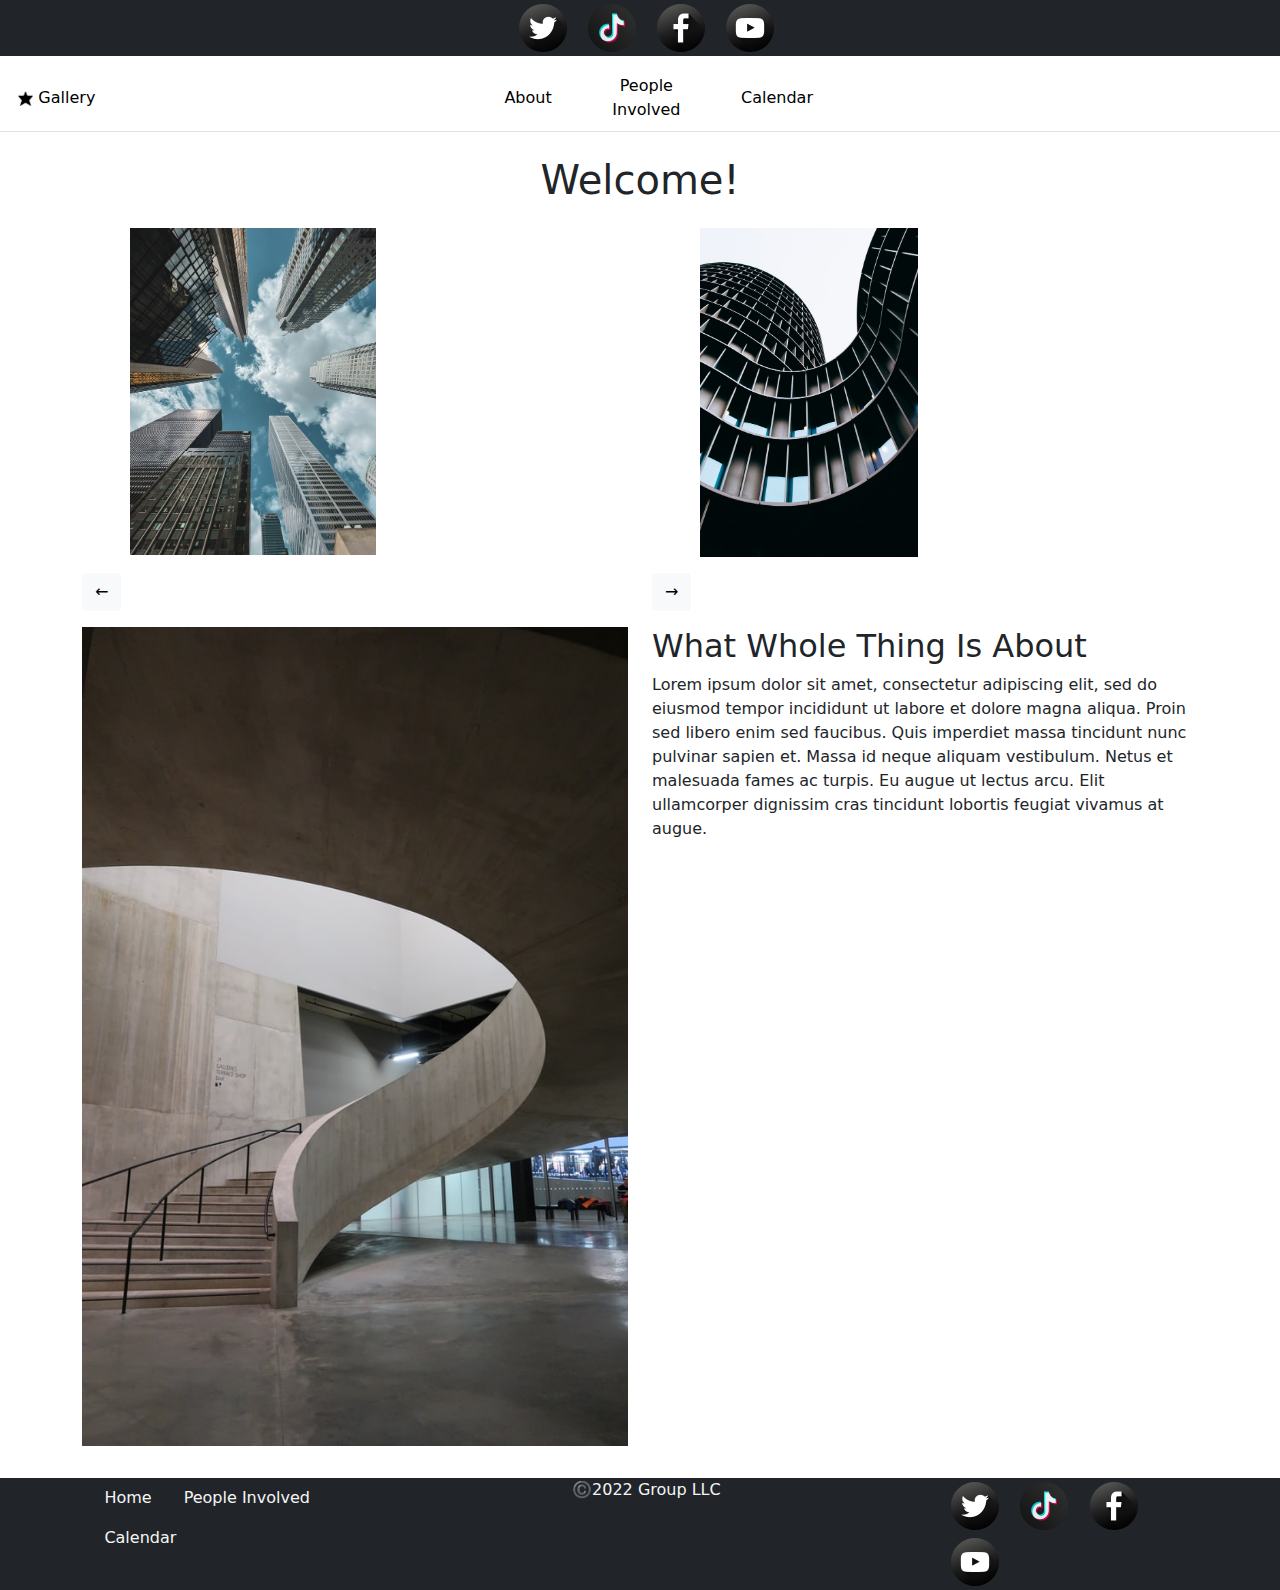
<file: index.html>
<!DOCTYPE html>
<html lang="en">
    <head>
        <title>9/11 Gallery</title>
        <meta charset="utf-8" name="viewport" content="width=device-width, initial-scale=1.0">
        <link rel="stylesheet" href="styles.css">
        <link rel="stylesheet" href="slideshow.css">
        <!--Bootstrap CSS Files-->
        <link rel="stylesheet" href="bootstrap-5.0.2-dist\css\bootstrap.css">
        <link rel="stylesheet" href="bootstrap-5.0.2-dist\css\bootstrap-grid.css">
        <link rel="stylesheet" href="bootstrap-5.0.2-dist\css\bootstrap-grid.css.map">
        <link rel="stylesheet" href="bootstrap-5.0.2-dist\css\bootstrap-grid.min.css">
        <link rel="stylesheet" href="bootstrap-5.0.2-dist\css\bootstrap-grid.min.css.map">
        <link rel="stylesheet" href="bootstrap-5.0.2-dist\css\bootstrap-grid.rtl.css">
        <link rel="stylesheet" href="bootstrap-5.0.2-dist\css\bootstrap-grid.rtl.css.map">
        <link rel="stylesheet" href="bootstrap-5.0.2-dist\css\bootstrap-grid.rtl.min.css">
        <link rel="stylesheet" href="bootstrap-5.0.2-dist\css\bootstrap-grid.rtl.min.css.map">
        <link rel="stylesheet" href="bootstrap-5.0.2-dist\css\bootstrap-reboot.css">
        <link rel="stylesheet" href="bootstrap-5.0.2-dist\css\bootstrap-reboot.css.map">
        <link rel="stylesheet" href="bootstrap-5.0.2-dist\css\bootstrap-reboot.min.css">
        <link rel="stylesheet" href="bootstrap-5.0.2-dist\css\bootstrap-reboot.min.css.map">
        <link rel="stylesheet" href="bootstrap-5.0.2-dist\css\bootstrap-reboot.rtl.css">
        <link rel="stylesheet" href="bootstrap-5.0.2-dist\css\bootstrap-reboot.rtl.css.map">
        <link rel="stylesheet" href="bootstrap-5.0.2-dist\css\bootstrap-reboot.rtl.min.css">
        <link rel="stylesheet" href="bootstrap-5.0.2-dist\css\bootstrap-reboot.rtl.min.css.map">
        <link rel="stylesheet" href="bootstrap-5.0.2-dist\css\bootstrap-utilities.css">
        <link rel="stylesheet" href="bootstrap-5.0.2-dist\css\bootstrap-utilities.css.map">
        <link rel="stylesheet" href="bootstrap-5.0.2-dist\css\bootstrap-utilities.min.css">
        <link rel="stylesheet" href="bootstrap-5.0.2-dist\css\bootstrap-utilities.min.css.map">
        <link rel="stylesheet" href="bootstrap-5.0.2-dist\css\bootstrap-utilities.rtl.css">
        <link rel="stylesheet" href="bootstrap-5.0.2-dist\css\bootstrap-utilities.rtl.css.map">
        <link rel="stylesheet" href="bootstrap-5.0.2-dist\css\bootstrap-utilities.rtl.min.css">
        <link rel="stylesheet" href="bootstrap-5.0.2-dist\css\bootstrap-utilities.rtl.min.css.map">
        <link rel="stylesheet" href="bootstrap-5.0.2-dist\css\bootstrap.css.map">
        <link rel="stylesheet" href="bootstrap-5.0.2-dist\css\bootstrap.min.css">
        <link rel="stylesheet" href="bootstrap-5.0.2-dist\css\bootstrap.min.css.map">
        <link rel="stylesheet" href="bootstrap-5.0.2-dist\css\bootstrap.rtl.css">
        <link rel="stylesheet" href="bootstrap-5.0.2-dist\css\bootstrap.rtl.css.map">
        <link rel="stylesheet" href="bootstrap-5.0.2-dist\css\bootstrap.rtl.min.css">
        <link rel="stylesheet" href="bootstrap-5.0.2-dist\css\bootstrap.rtl.min.css.map">
    </head>
    <body>
        <header style="background-color: var(--bs-dark); text-align: center;">
            <img class="logo" src="images/icons/twitterIconUpdated.png" alt="Twitter Logo">
            <img class="logo" src="images/icons/tiktokIconUpdated.png" alt="TikTok Logo">
            <img class="logo" src="images/icons/facebookIconUpdated.png" alt="Facebook Logo">
            <img class="logo" src="images/icons/youtubeIconUpdated.png" alt="Youtube Logo">
        </header>
        <header>
            <nav class="navbar">
                <table class="nav">
                    <tr class="nav-tabs">
                        <td class="nav-item" style="width: 15%;">
                            <a class="nav-link" href="index.html">
                                <img id="star" src="images/icons/star.png" alt="Star">
                                Gallery
                            </a>
                        </td>
                        <td class="nav-item" align="right" style="width: 10%;"><a href="#about" class="nav-link">About</a></li>
                        <td class="nav-item" align="center" style="width: 5%;"><a href="team.html" class="nav-link">People Involved</a></li>
                        <td class="nav-item" style="width: 25%;"><a href="calendar.html" class="nav-link">Calendar</a></li>
                    </tr>
                </table>
            </nav>
        </header>
        <section>
            <h1 align="center">Welcome!</h1>
            <div class="container">
                <div class="row">
                    <div class="col">
                        <img id="offset" class="welcome" src="images/stock2.jpg" alt="stock photo 2">
                    </div> <!--End of Column 1-->
                    <div class="col">
                        <img id="main" class="welcome" src="images/stock1.jpg" alt="stock photo 1">
                    </div> <!--End of Column 2-->
                </div> <!--End of Row 1-->
                <div class="row">
                    <div class="col">
                        <button id="leftArrow" class="btn btn-light arrows">&larr;</button>
                    </div> <!--End of Column 1-->
                    <div class="col">
                        <button id="rightArrow" class="btn btn-light arrows">&rarr;</button>
                    </div> <!--End of Column 2-->
                </div> <!--End of Row 2-->
            </div> <!--End of Slideshow Container-->
            <div class="container" id="about">
                <div class="row">
                    <div class="col-6">
                        <img id="content" class="mx-auto d-block" src="images/stock3.jpg" alt="stock photo 3">
                    </div> <!--End of Column 1-->
                    <div class="col-6" style="margin-top: 1em;">
                        <h2>What Whole Thing Is About</h2>
                        <p>
                            Lorem ipsum dolor sit amet, consectetur adipiscing elit, 
                            sed do eiusmod tempor incididunt ut labore et dolore magna 
                            aliqua. Proin sed libero enim sed faucibus. Quis imperdiet 
                            massa tincidunt nunc pulvinar sapien et. Massa id neque 
                            aliquam vestibulum. Netus et malesuada fames ac turpis. Eu 
                            augue ut lectus arcu. Elit ullamcorper dignissim cras 
                            tincidunt lobortis feugiat vivamus at augue. 
                        </p>
                    </div>  <!--End of Column 2-->   
                </div>  <!--End of Row-->
            </div>  <!--End of Container-->
        </section>
        <footer style="background-color: var(--bs-dark);">
            <div class="container">
                <div class="row">
                    <div class="col">
                        <ul class="nav">
                            <li class="nav-item"><a class="nav-link" href="index.html">Home</a></li>
                            <li class="nav-item"><a class="nav-link" href="team.html">People Involved</a></li>
                            <li class="nav-item"><a class="nav-link" href="calendar.html">Calendar</a></li>
                        </ul>
                    </div> <!--End of Column 1-->
                    <div class="col-6">
                        <p align="center">©️2022 Group LLC</p>
                    </div> <!--End of Column 2-->
                    <div class="col">
                        <img class="logo" src="images/icons/twitterIconUpdated.png" alt="Twitter Logo">
                        <img class="logo" src="images/icons/tiktokIconUpdated.png" alt="TikTok Logo">
                        <img class="logo" src="images/icons/facebookIconUpdated.png" alt="Facebook Logo">
                        <img class="logo" src="images/icons/youtubeIconUpdated.png" alt="Youtube Logo">            
                    </div> <!--End of Column 3-->
                </div> <!--End Row-->
            </div>
        </footer>
        <script src="https://code.jquery.com/jquery-3.6.0.js" integrity="sha256-H+K7U5CnXl1h5ywQfKtSj8PCmoN9aaq30gDh27Xc0jk=" crossorigin="anonymous"></script>
        <script src="slideshow.js"></script>
        <!--Bootstrap JS Files-->
        <script src="bootstrap-5.0.2-dist\js\bootstrap.js"></script>
        <script src="bootstrap-5.0.2-dist\js\bootstrap.bundle.js"></script>
        <script src="bootstrap-5.0.2-dist\js\bootstrap.bundle.js.map"></script>
        <script src="bootstrap-5.0.2-dist\js\bootstrap.bundle.min.js"></script>
        <script src="bootstrap-5.0.2-dist\js\bootstrap.bundle.min.js.map"></script>
        <script src="bootstrap-5.0.2-dist\js\bootstrap.esm.js"></script>
        <script src="bootstrap-5.0.2-dist\js\bootstrap.esm.js.map"></script>
        <script src="bootstrap-5.0.2-dist\js\bootstrap.esm.min.js"></script>
        <script src="bootstrap-5.0.2-dist\js\bootstrap.esm.min.js.map"></script>
        <script src="bootstrap-5.0.2-dist\js\bootstrap.js.map"></script>
        <script src="bootstrap-5.0.2-dist\js\bootstrap.min.js"></script>
        <script src="bootstrap-5.0.2-dist\js\bootstrap.min.js.map"></script>
    </body>
</html>
</file>
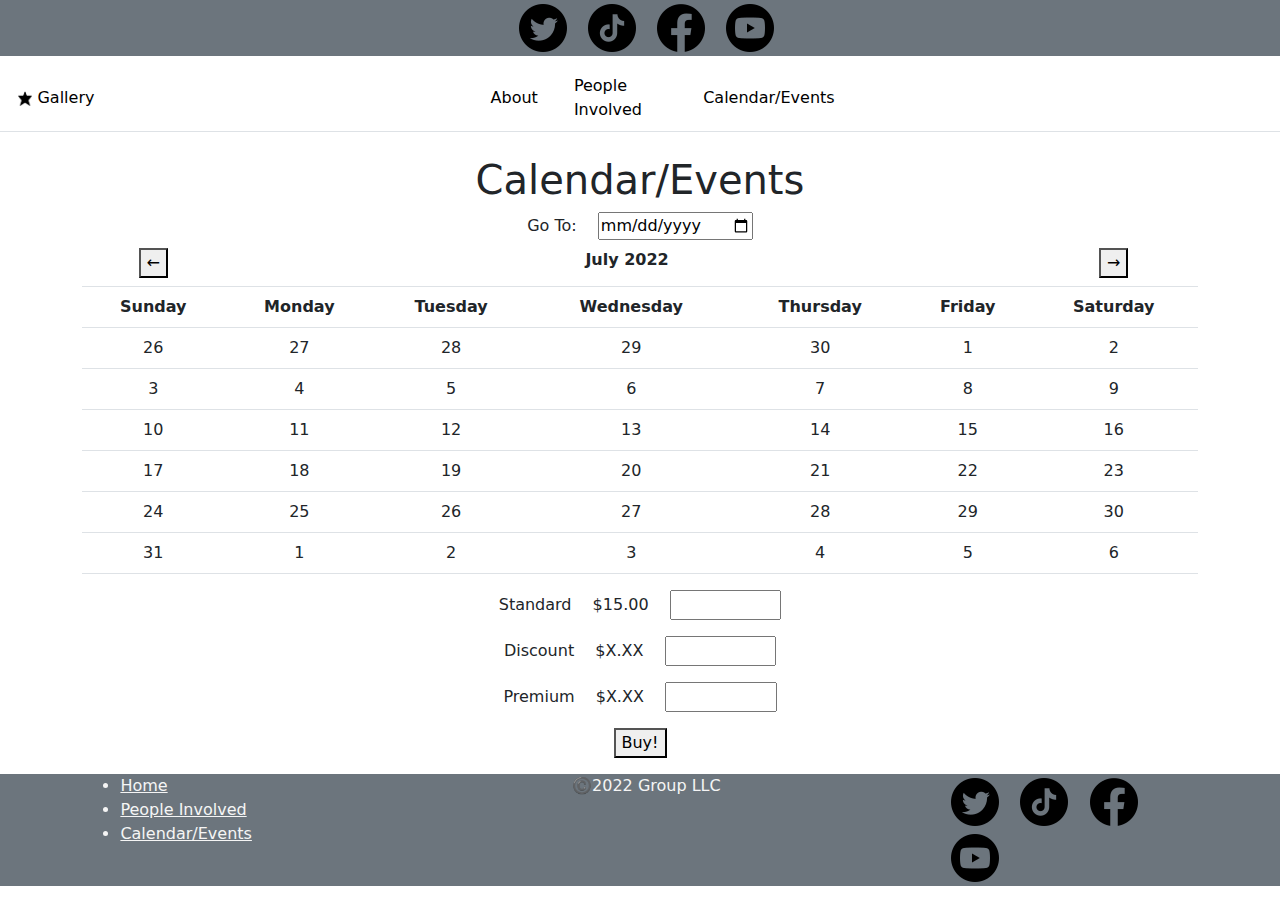
<file: calendar-events.html>
<!DOCTYPE html>
<html lang="en">
    <head>
        <title>9/11 Gallery</title>
        <meta charset="utf-8" name="viewport" content="width=device-width, initial-scale=1.0">
        <link rel="stylesheet" href="styles.css">
        <!--Bootstrap CSS Files-->
        <link rel="stylesheet" href="bootstrap-5.0.2-dist\css\bootstrap.css">
        <link rel="stylesheet" href="bootstrap-5.0.2-dist\css\bootstrap-grid.css">
        <link rel="stylesheet" href="bootstrap-5.0.2-dist\css\bootstrap-grid.css.map">
        <link rel="stylesheet" href="bootstrap-5.0.2-dist\css\bootstrap-grid.min.css">
        <link rel="stylesheet" href="bootstrap-5.0.2-dist\css\bootstrap-grid.min.css.map">
        <link rel="stylesheet" href="bootstrap-5.0.2-dist\css\bootstrap-grid.rtl.css">
        <link rel="stylesheet" href="bootstrap-5.0.2-dist\css\bootstrap-grid.rtl.css.map">
        <link rel="stylesheet" href="bootstrap-5.0.2-dist\css\bootstrap-grid.rtl.min.css">
        <link rel="stylesheet" href="bootstrap-5.0.2-dist\css\bootstrap-grid.rtl.min.css.map">
        <link rel="stylesheet" href="bootstrap-5.0.2-dist\css\bootstrap-reboot.css">
        <link rel="stylesheet" href="bootstrap-5.0.2-dist\css\bootstrap-reboot.css.map">
        <link rel="stylesheet" href="bootstrap-5.0.2-dist\css\bootstrap-reboot.min.css">
        <link rel="stylesheet" href="bootstrap-5.0.2-dist\css\bootstrap-reboot.min.css.map">
        <link rel="stylesheet" href="bootstrap-5.0.2-dist\css\bootstrap-reboot.rtl.css">
        <link rel="stylesheet" href="bootstrap-5.0.2-dist\css\bootstrap-reboot.rtl.css.map">
        <link rel="stylesheet" href="bootstrap-5.0.2-dist\css\bootstrap-reboot.rtl.min.css">
        <link rel="stylesheet" href="bootstrap-5.0.2-dist\css\bootstrap-reboot.rtl.min.css.map">
        <link rel="stylesheet" href="bootstrap-5.0.2-dist\css\bootstrap-utilities.css">
        <link rel="stylesheet" href="bootstrap-5.0.2-dist\css\bootstrap-utilities.css.map">
        <link rel="stylesheet" href="bootstrap-5.0.2-dist\css\bootstrap-utilities.min.css">
        <link rel="stylesheet" href="bootstrap-5.0.2-dist\css\bootstrap-utilities.min.css.map">
        <link rel="stylesheet" href="bootstrap-5.0.2-dist\css\bootstrap-utilities.rtl.css">
        <link rel="stylesheet" href="bootstrap-5.0.2-dist\css\bootstrap-utilities.rtl.css.map">
        <link rel="stylesheet" href="bootstrap-5.0.2-dist\css\bootstrap-utilities.rtl.min.css">
        <link rel="stylesheet" href="bootstrap-5.0.2-dist\css\bootstrap-utilities.rtl.min.css.map">
        <link rel="stylesheet" href="bootstrap-5.0.2-dist\css\bootstrap.css.map">
        <link rel="stylesheet" href="bootstrap-5.0.2-dist\css\bootstrap.min.css">
        <link rel="stylesheet" href="bootstrap-5.0.2-dist\css\bootstrap.min.css.map">
        <link rel="stylesheet" href="bootstrap-5.0.2-dist\css\bootstrap.rtl.css">
        <link rel="stylesheet" href="bootstrap-5.0.2-dist\css\bootstrap.rtl.css.map">
        <link rel="stylesheet" href="bootstrap-5.0.2-dist\css\bootstrap.rtl.min.css">
        <link rel="stylesheet" href="bootstrap-5.0.2-dist\css\bootstrap.rtl.min.css.map">
    </head>
    <body>
        <header style="background-color: var(--bs-gray); text-align: center;">
            <img class="logo" src="images/twitterIcon.png" alt="Twitter Logo">
            <img class="logo" src="images/tiktokIcon.png" alt="TikTok Logo">
            <img class="logo" src="images/facebookIcon.png" alt="Facebook Logo">
            <img class="logo" src="images/youtubeIcon.png" alt="Youtube Logo">
        </header>
        <header>
            <nav class="navbar">
                <table class="nav">
                    <tr class="nav-tabs">
                        <td class="nav-item" style="width: 25%;">
                            <a class="nav-link" href="index.html">
                                <img id="star" src="images/star.png" alt="Star">
                                Gallery
                            </a>
                        </td>
                        <td class="nav-item" align="right" style="width: 18%;"><a href="#about" class="nav-link">About</a></li>
                        <td class="nav-item" style="width: 10%;"><a href="team.html" class="nav-link">People Involved</a></li>
                        <td class="nav-item"><a href="calendar-events.html" class="nav-link">Calendar/Events</a></li>
                    </tr>
                </table>
            </nav>
        </header>
        <section>
            <h1 align="center">Calendar/Events</h1>
            <div class="container" style="text-align: center;">
                <div class="row">
                    <div class="col">
                        <label for="date">Go To:</label>
                        <input type="date" id="date">
                        <table class="table">
                            <tr class="align-content-center">
                                <th><button>&larr;</button></th>
                                <th colspan="5">July 2022</th>
                                <th><button>&rarr;</button></th>
                            </tr>
                            <tr>
                                <th>Sunday</th>
                                <th>Monday</th>
                                <th>Tuesday</th>
                                <th>Wednesday</th>
                                <th>Thursday</th>
                                <th>Friday</th>
                                <th>Saturday</th>
                            </tr>
                            <tr>
                                <td>26</td>
                                <td>27</td>
                                <td>28</td>
                                <td>29</td>
                                <td>30</td>
                                <td>1</td>
                                <td>2</td>
                            </tr>
                            <tr>
                                <td>3</td>
                                <td>4</td>
                                <td>5</td>
                                <td>6</td>
                                <td>7</td>
                                <td>8</td>
                                <td>9</td>
                            </tr>
                            <tr>
                                <td>10</td>
                                <td>11</td>
                                <td>12</td>
                                <td>13</td>
                                <td>14</td>
                                <td>15</td>
                                <td>16</td>
                            </tr>
                            <tr>
                                <td>17</td>
                                <td>18</td>
                                <td>19</td>
                                <td>20</td>
                                <td>21</td>
                                <td>22</td>
                                <td>23</td>
                            </tr>
                            <tr>
                                <td>24</td>
                                <td>25</td>
                                <td>26</td>
                                <td>27</td>
                                <td>28</td>
                                <td>29</td>
                                <td>30</td>
                            </tr>
                            <tr>
                                <td>31</td>
                                <td>1</td>
                                <td>2</td>
                                <td>3</td>
                                <td>4</td>
                                <td>5</td>
                                <td>6</td>
                            </tr>
                        </table>
                        <div  class="ticket" style="text-align: center;">
                            <label for="ticket">Standard</label>
                            <label for="ticket">$15.00</label>
                            <input type="number" id="ticket">
                        </div>
                        <div class="ticket" style="text-align: center;">
                            <label for="ticket2">Discount</label>
                            <label for="ticket2">$X.XX</label>
                            <input type="number" id="ticket2">
                        </div>
                        <div class="ticket" style="text-align: center;">
                            <label for="ticket3">Premium</label>
                            <label for="ticket3">$X.XX</label>
                            <input type="number" id="ticket3">
                        </div>
                        <button>Buy!</button>
                    </div> <!--End of Column 2-->
                </div> <!--End of Row-->
            </div> <!--End of Container-->
        </section>
        <footer style="background-color: var(--bs-gray);">
            <div class="container">
                <div class="row">
                    <div class="col">
                        <ul>
                            <li><a href="index.html">Home</a></li>
                            <li><a href="team.html">People Involved</a></li>
                            <li><a href="calendar-events.html">Calendar/Events</a></li>
                        </ul>
                    </div> <!--End of Column 1-->
                    <div class="col-6">
                        <p align="center">©️2022 Group LLC</p>
                    </div>  <!--End of Column 2-->
                    <div class="col">
                        <img class="logo" src="images/twitterIcon.png" alt="Twitter Logo">
                        <img class="logo" src="images/tiktokIcon.png" alt="TikTok Logo">
                        <img class="logo" src="images/facebookIcon.png" alt="Facebook Logo">
                        <img class="logo" src="images/youtubeIcon.png" alt="Youtube Logo">
                    </div>  <!--End of Column 3-->
                </div> <!--End of Row-->
            </div>  <!--End of Container-->
        </footer>
        <!--Bootstrap JS Files-->
        <script src="bootstrap-5.0.2-dist\js\bootstrap.js"></script>
        <script src="bootstrap-5.0.2-dist\js\bootstrap.bundle.js"></script>
        <script src="bootstrap-5.0.2-dist\js\bootstrap.bundle.js.map"></script>
        <script src="bootstrap-5.0.2-dist\js\bootstrap.bundle.min.js"></script>
        <script src="bootstrap-5.0.2-dist\js\bootstrap.bundle.min.js.map"></script>
        <script src="bootstrap-5.0.2-dist\js\bootstrap.esm.js"></script>
        <script src="bootstrap-5.0.2-dist\js\bootstrap.esm.js.map"></script>
        <script src="bootstrap-5.0.2-dist\js\bootstrap.esm.min.js"></script>
        <script src="bootstrap-5.0.2-dist\js\bootstrap.esm.min.js.map"></script>
        <script src="bootstrap-5.0.2-dist\js\bootstrap.js.map"></script>
        <script src="bootstrap-5.0.2-dist\js\bootstrap.min.js"></script>
        <script src="bootstrap-5.0.2-dist\js\bootstrap.min.js.map"></script>
    </body>
</html>
</file>
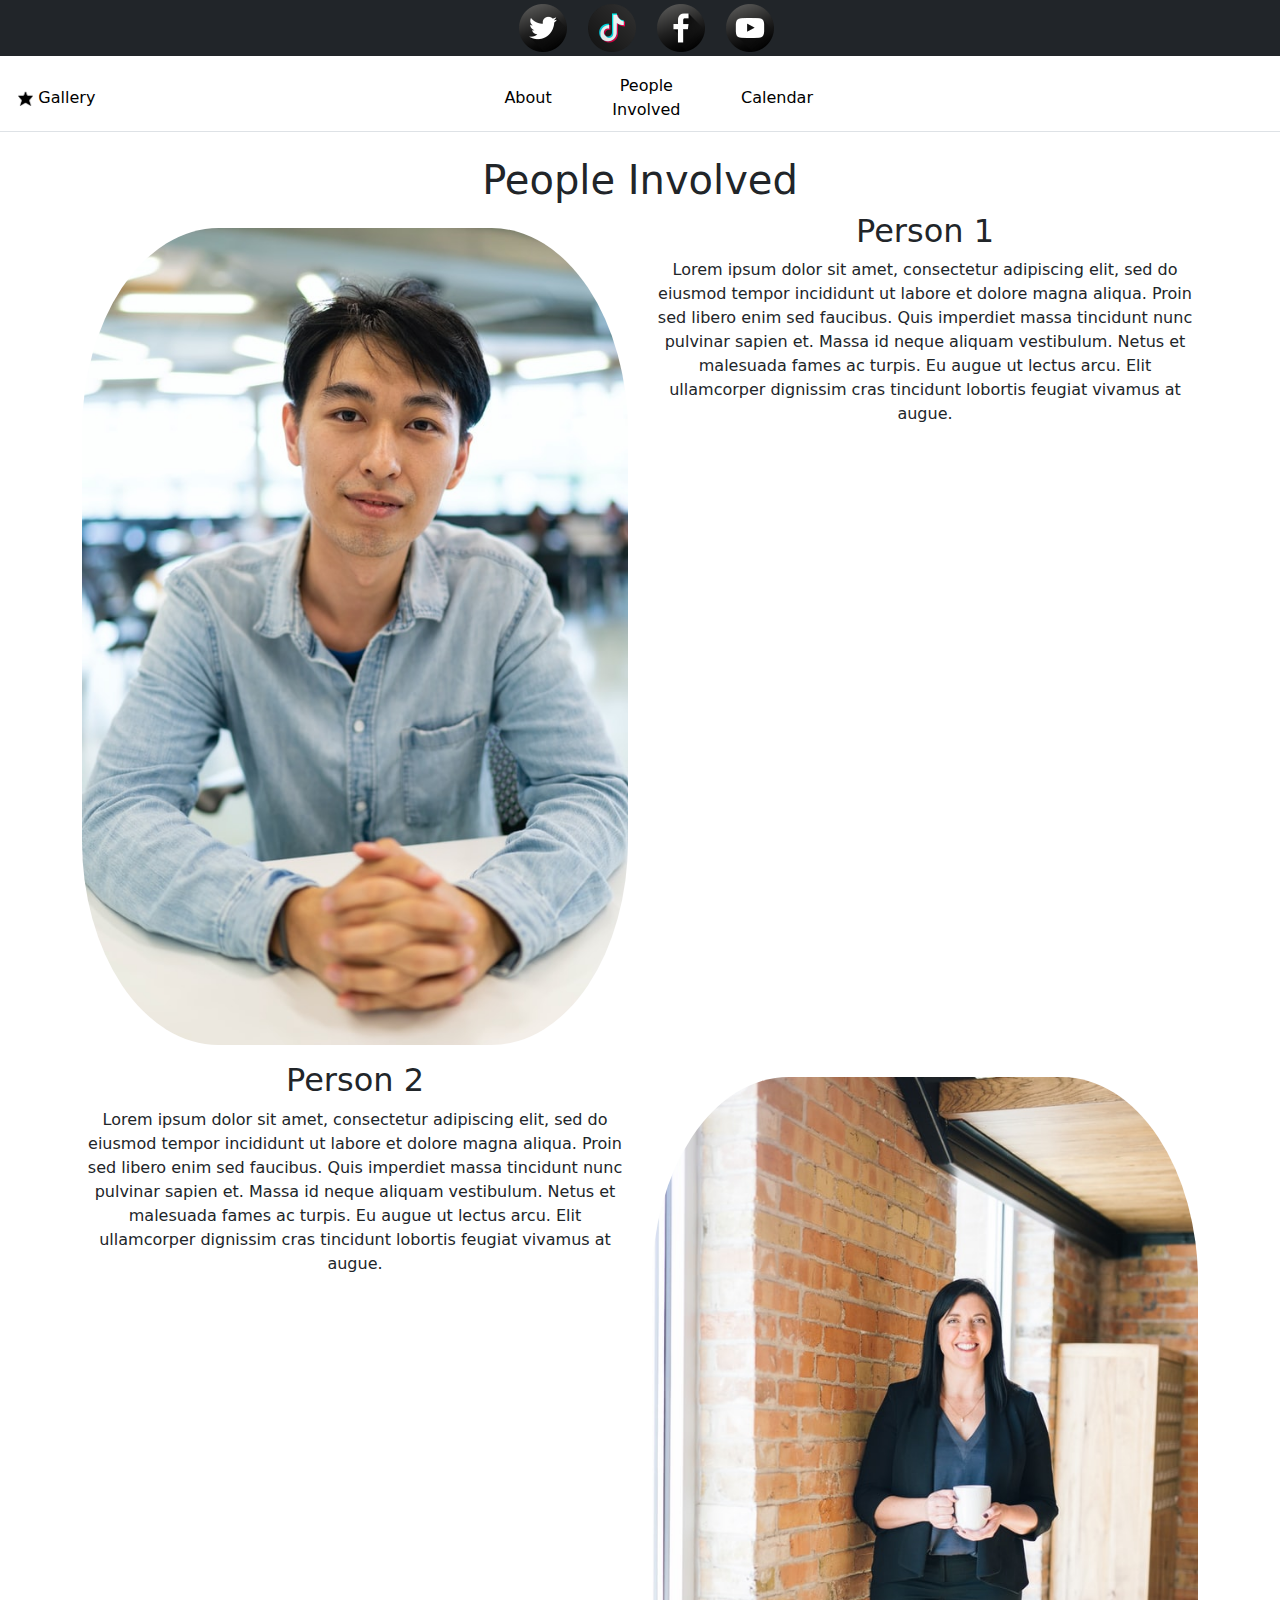
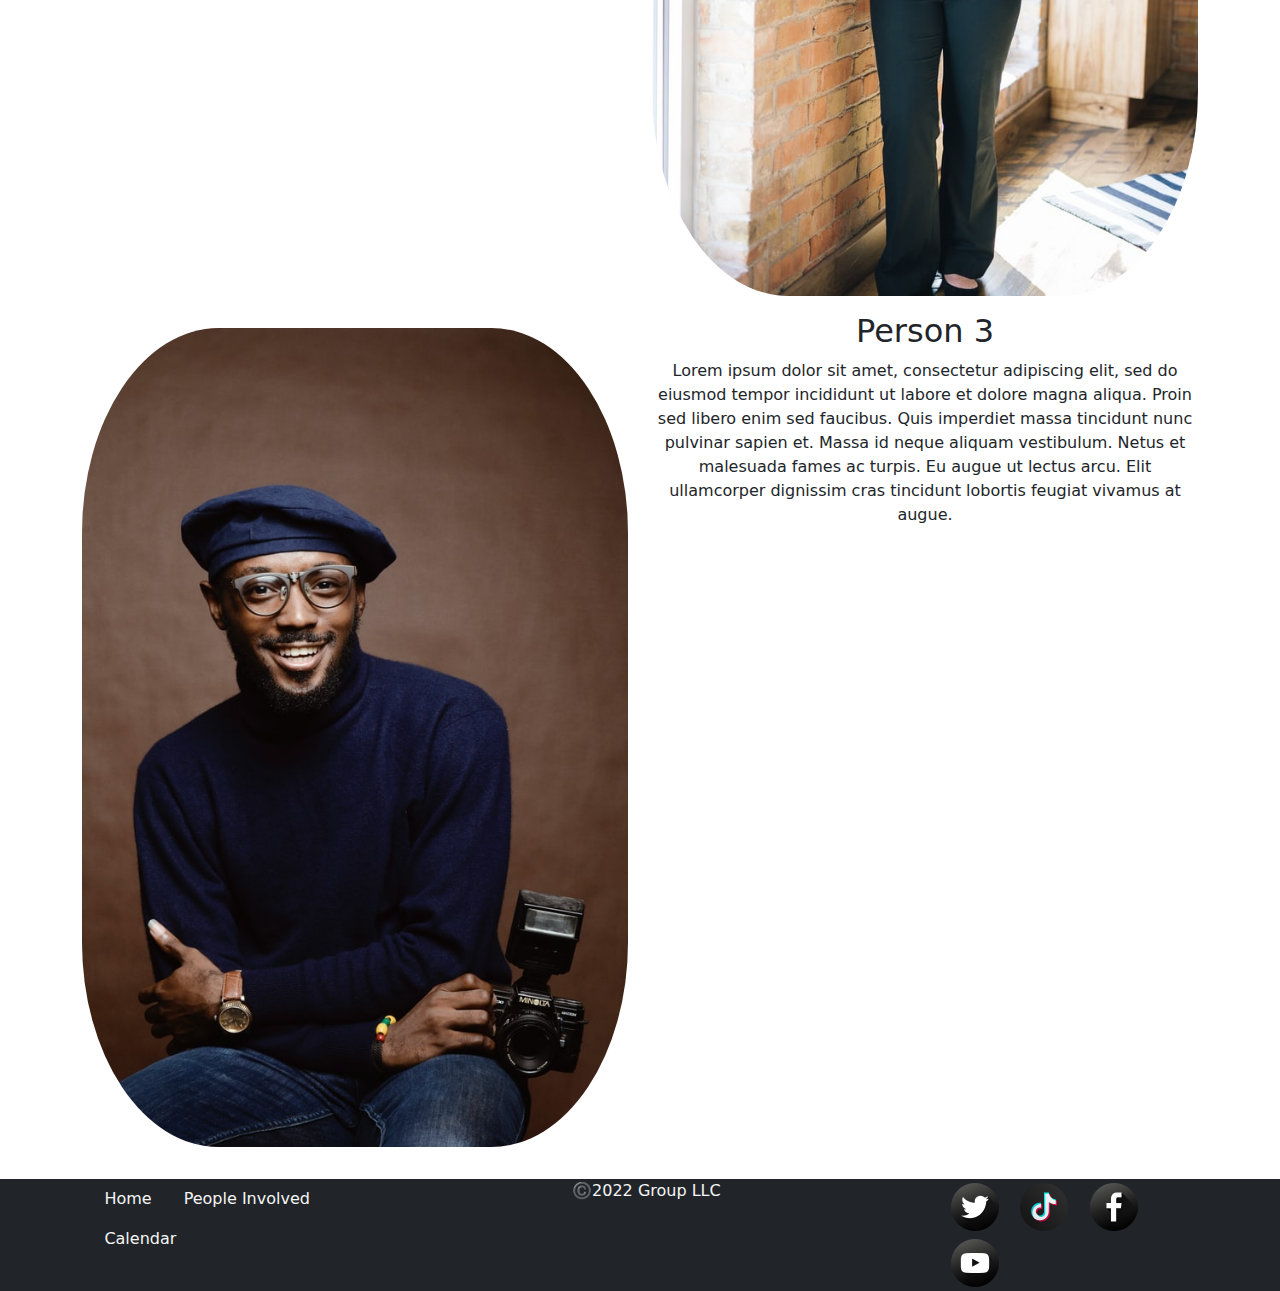
<file: team.html>
<!DOCTYPE html>
<html lang="en">
    <head>
        <title>People Involved - 9/11 Gallery</title>
        <meta charset="utf-8" name="viewport" content="width=device-width, initial-scale=1.0">
        <link rel="stylesheet" href="styles.css">
        <!--Bootstrap CSS Files-->
        <link rel="stylesheet" href="bootstrap-5.0.2-dist\css\bootstrap.css">
        <link rel="stylesheet" href="bootstrap-5.0.2-dist\css\bootstrap-grid.css">
        <link rel="stylesheet" href="bootstrap-5.0.2-dist\css\bootstrap-grid.css.map">
        <link rel="stylesheet" href="bootstrap-5.0.2-dist\css\bootstrap-grid.min.css">
        <link rel="stylesheet" href="bootstrap-5.0.2-dist\css\bootstrap-grid.min.css.map">
        <link rel="stylesheet" href="bootstrap-5.0.2-dist\css\bootstrap-grid.rtl.css">
        <link rel="stylesheet" href="bootstrap-5.0.2-dist\css\bootstrap-grid.rtl.css.map">
        <link rel="stylesheet" href="bootstrap-5.0.2-dist\css\bootstrap-grid.rtl.min.css">
        <link rel="stylesheet" href="bootstrap-5.0.2-dist\css\bootstrap-grid.rtl.min.css.map">
        <link rel="stylesheet" href="bootstrap-5.0.2-dist\css\bootstrap-reboot.css">
        <link rel="stylesheet" href="bootstrap-5.0.2-dist\css\bootstrap-reboot.css.map">
        <link rel="stylesheet" href="bootstrap-5.0.2-dist\css\bootstrap-reboot.min.css">
        <link rel="stylesheet" href="bootstrap-5.0.2-dist\css\bootstrap-reboot.min.css.map">
        <link rel="stylesheet" href="bootstrap-5.0.2-dist\css\bootstrap-reboot.rtl.css">
        <link rel="stylesheet" href="bootstrap-5.0.2-dist\css\bootstrap-reboot.rtl.css.map">
        <link rel="stylesheet" href="bootstrap-5.0.2-dist\css\bootstrap-reboot.rtl.min.css">
        <link rel="stylesheet" href="bootstrap-5.0.2-dist\css\bootstrap-reboot.rtl.min.css.map">
        <link rel="stylesheet" href="bootstrap-5.0.2-dist\css\bootstrap-utilities.css">
        <link rel="stylesheet" href="bootstrap-5.0.2-dist\css\bootstrap-utilities.css.map">
        <link rel="stylesheet" href="bootstrap-5.0.2-dist\css\bootstrap-utilities.min.css">
        <link rel="stylesheet" href="bootstrap-5.0.2-dist\css\bootstrap-utilities.min.css.map">
        <link rel="stylesheet" href="bootstrap-5.0.2-dist\css\bootstrap-utilities.rtl.css">
        <link rel="stylesheet" href="bootstrap-5.0.2-dist\css\bootstrap-utilities.rtl.css.map">
        <link rel="stylesheet" href="bootstrap-5.0.2-dist\css\bootstrap-utilities.rtl.min.css">
        <link rel="stylesheet" href="bootstrap-5.0.2-dist\css\bootstrap-utilities.rtl.min.css.map">
        <link rel="stylesheet" href="bootstrap-5.0.2-dist\css\bootstrap.css.map">
        <link rel="stylesheet" href="bootstrap-5.0.2-dist\css\bootstrap.min.css">
        <link rel="stylesheet" href="bootstrap-5.0.2-dist\css\bootstrap.min.css.map">
        <link rel="stylesheet" href="bootstrap-5.0.2-dist\css\bootstrap.rtl.css">
        <link rel="stylesheet" href="bootstrap-5.0.2-dist\css\bootstrap.rtl.css.map">
        <link rel="stylesheet" href="bootstrap-5.0.2-dist\css\bootstrap.rtl.min.css">
        <link rel="stylesheet" href="bootstrap-5.0.2-dist\css\bootstrap.rtl.min.css.map">
    </head>
    <body>
        <header style="background-color: var(--bs-dark); text-align: center;">
            <img class="logo" src="images/icons/twitterIconUpdated.png" alt="Twitter Logo">
            <img class="logo" src="images/icons/tiktokIconUpdated.png" alt="TikTok Logo">
            <img class="logo" src="images/icons/facebookIconUpdated.png" alt="Facebook Logo">
            <img class="logo" src="images/icons/youtubeIconUpdated.png" alt="Youtube Logo">
        </header>
        <header>
            <nav class="navbar">
                <table class="nav">
                    <tr class="nav-tabs">
                        <td class="nav-item" style="width: 15%;">
                            <a class="nav-link" href="index.html">
                                <img id="star" src="images/icons/star.png" alt="Star">
                                Gallery
                            </a>
                        </td>
                        <td class="nav-item" align="right" style="width: 10%;"><a href="#about" class="nav-link">About</a></li>
                        <td class="nav-item" align="center" style="width: 5%;"><a href="team.html" class="nav-link">People Involved</a></li>
                        <td class="nav-item" style="width: 25%;"><a href="calendar.html" class="nav-link">Calendar</a></li>
                    </tr>
                </table>
            </nav>
        </header>
        <section>
            <h1 align="center">People Involved</h1>
            <div class="container" style="text-align: center;">
                <div class="row">
                    <div class="col">
                        <img class="photo img-fluid" src="images/stock4.jpg" alt="photo 1">
                    </div> <!--End Column 1-->
                    <div class="col">
                        <h2>Person 1</h2>
                        <p>
                            Lorem ipsum dolor sit amet, consectetur adipiscing elit, 
                            sed do eiusmod tempor incididunt ut labore et dolore magna 
                            aliqua. Proin sed libero enim sed faucibus. Quis imperdiet 
                            massa tincidunt nunc pulvinar sapien et. Massa id neque 
                            aliquam vestibulum. Netus et malesuada fames ac turpis. Eu 
                            augue ut lectus arcu. Elit ullamcorper dignissim cras 
                            tincidunt lobortis feugiat vivamus at augue. 
                        </p>
                    </div> <!--End of Column 2-->
                </div> <!--End of Row 1-->
                <div class="row">
                    <div class="col">
                        <h2>Person 2</h2>
                        <p>
                            Lorem ipsum dolor sit amet, consectetur adipiscing elit, 
                            sed do eiusmod tempor incididunt ut labore et dolore magna 
                            aliqua. Proin sed libero enim sed faucibus. Quis imperdiet 
                            massa tincidunt nunc pulvinar sapien et. Massa id neque 
                            aliquam vestibulum. Netus et malesuada fames ac turpis. Eu 
                            augue ut lectus arcu. Elit ullamcorper dignissim cras 
                            tincidunt lobortis feugiat vivamus at augue. 
                        </p>
                    </div> <!--End of Column 1-->
                    <div class="col">
                        <img class="photo img-fluid" src="images/stock5.jpg" alt="photo 2">
                    </div> <!--End Column 2-->
                </div> <!--End of Row 2-->
                <div class="row">
                    <div class="col">
                        <img class="photo img-fluid" src="images/stock6.jpg" alt="photo 3">
                    </div> <!--End of Column 1-->
                    <div class="col">
                        <h2>Person 3</h2>
                        <p>
                            Lorem ipsum dolor sit amet, consectetur adipiscing elit, 
                            sed do eiusmod tempor incididunt ut labore et dolore magna 
                            aliqua. Proin sed libero enim sed faucibus. Quis imperdiet 
                            massa tincidunt nunc pulvinar sapien et. Massa id neque 
                            aliquam vestibulum. Netus et malesuada fames ac turpis. Eu 
                            augue ut lectus arcu. Elit ullamcorper dignissim cras 
                            tincidunt lobortis feugiat vivamus at augue. 
                        </p>
                    </div> <!--End of Column 2-->
                </div> <!--End of Row 3-->
            </div>
        </section>
        <footer style="background-color: var(--bs-dark);">
            <div class="container">
                <div class="row">
                    <div class="col">
                        <ul class="nav">
                            <li class="nav-item"><a class="nav-link" href="index.html">Home</a></li>
                            <li class="nav-item"><a class="nav-link" href="team.html">People Involved</a></li>
                            <li class="nav-item"><a class="nav-link" href="calendar.html">Calendar</a></li>
                        </ul>
                    </div> <!--End of Column 1-->
                    <div class="col-6">
                        <p align="center">©️2022 Group LLC</p>
                    </div>  <!--End of Column 2-->
                    <div class="col">
                        <img class="logo" src="images/icons/twitterIconUpdated.png" alt="Twitter Logo">
                        <img class="logo" src="images/icons/tiktokIconUpdated.png" alt="TikTok Logo">
                        <img class="logo" src="images/icons/facebookIconUpdated.png" alt="Facebook Logo">
                        <img class="logo" src="images/icons/youtubeIconUpdated.png" alt="Youtube Logo">
                    </div>  <!--End of Column 3-->
                </div> <!--End of Row-->
            </div>
        </footer>
        <!--Bootstrap JS Files-->
        <script src="bootstrap-5.0.2-dist\js\bootstrap.js"></script>
        <script src="bootstrap-5.0.2-dist\js\bootstrap.bundle.js"></script>
        <script src="bootstrap-5.0.2-dist\js\bootstrap.bundle.js.map"></script>
        <script src="bootstrap-5.0.2-dist\js\bootstrap.bundle.min.js"></script>
        <script src="bootstrap-5.0.2-dist\js\bootstrap.bundle.min.js.map"></script>
        <script src="bootstrap-5.0.2-dist\js\bootstrap.esm.js"></script>
        <script src="bootstrap-5.0.2-dist\js\bootstrap.esm.js.map"></script>
        <script src="bootstrap-5.0.2-dist\js\bootstrap.esm.min.js"></script>
        <script src="bootstrap-5.0.2-dist\js\bootstrap.esm.min.js.map"></script>
        <script src="bootstrap-5.0.2-dist\js\bootstrap.js.map"></script>
        <script src="bootstrap-5.0.2-dist\js\bootstrap.min.js"></script>
        <script src="bootstrap-5.0.2-dist\js\bootstrap.min.js.map"></script>
    </body>
</html>
</file>
<file: styles.css>
/* Core and Top Layouts */
body {
    text-size-adjust: 100%;
}
header, footer {
    width: 101%;
}
section, #content{
    margin: 1em 0em;
}
header a {
    color: black !important;
}
footer, footer a {
    color: whitesmoke !important;
}
#star {
    width: 5%;
}
@media screen and (max-width: 320px) {
    nav {
        font-size: 75%;
    }
}
@media screen and (max-width: 426px) {
    #star {
        width: 25%;
    }
    #bottomDivider {
        font-size: 75%;
    }
    #calendar table {
        font-size: 50%;
    }
    .days button, #prev, #next {
        font-size: 75%;
    }
}
@media screen and (min-width: 426px) and (max-width: 768px) {
    #star {
        width: 10%;
    }
}
/* Image Styles */
.logo {
    margin: 0.25em 0.5em;
}
#content {
    width: 100%;
}
.payType {
    margin: 0.25em 0em;
}
.photo {
    margin: 1em 0em;
    border-radius: 25%;
}
#mastercard {
    width: 4em;
}
/* Calendar Styles */
label {
    margin-right: 1em;
}
#calendar table {
    margin: 1em 0em;
    text-align: center;
}
.empty {
    opacity: 0;
}
.ticket {
    text-align: center;
    margin: 1em 0em;
}
.ticket input {
    width: 10%;
}
/* Cart Styles */
#cart1, #cart2 {
    background-color: black;
    margin: 0;
}
#centerArea, #centerArea2 {
    background-color: white;
}
.details {
    float: right;
}
form h3 {
    margin-top: 1em;
}
#emailInput {
    width: 20%;
}
#input-cc {
    width: 50%;
}
#input-cc-cvc, #input-cc-date {
    width: 25%;
}
.buttonGroup {
    margin: 1.5em;
}
.buttonGroup button {
    margin: 1em;
}
</file>
<file: slideshow.css>
/*Main Layout */
.arrows {
    position: relative;
    z-index: 2;
}
.welcome {
    z-index: 1;
    width: 40%;
    margin: 1em 3em;
    position: relative;
}
#main {
    animation: forward 1s alternate infinite;
    animation-play-state: paused;
}
#offset {
    animation: forwardAppear 1s alternate infinite;
    animation-play-state: paused;
    width: 45%;
}
/*Animations & Responsive Layouts*/
@media screen and (max-width: 321px) {
    welcome {
        margin: 0em;
    }
    #leftArrow, #rightArrow {
        left: 3em;
    }
    @keyframes forward {
        from {
            opacity: 1;
            left: -5em;
        }
        to {
            opacity: 0;
            left: 0em;
        }
    }
    @keyframes back {
        from {
            opacity: 1;
            right: 1em;
        }
        to {
            opacity: 0;
            right: 3em;
        }
    }
    @keyframes backwardAppear {
        from {
            opacity: 0;
            right: 1em;
        }
        to {
            opacity: 1;
            right: -4.5em;
        }
    }
    @keyframes forwardAppear {
        from {
            opacity: 0;
            left: -1em;
        }
        to {
            opacity: 1;
            left: 4.5em;
        }
    }
}
@media screen and (min-width: 321px) and (max-width: 376px) {
    #leftArrow {
        left: 4em;
    }
     #rightArrow {
        left: 3em;
    }
    @keyframes forward {
        from {
            opacity: 1;
            right: 6em;
        }
        to {
            opacity: 0;
            right: 0em;
        }
    }
    @keyframes back {
        from {
            opacity: 1;
            right: 1em;
        }
        to {
            opacity: 0;
            right: 5em;
        }
    }
    @keyframes backwardAppear {
        from {
            opacity: 0;
            right: 1em;
        }
        to {
            opacity: 1;
            right: -5.5em;
        }
    }
    @keyframes forwardAppear {
        from {
            opacity: 0;
            left: -1em;
        }
        to {
            opacity: 1;
            left: 6em;
        }
    }
}
@media screen and (min-width: 376px) and (max-width: 426px) {
    welcome {
        margin: 0.5em;
    }
    #leftArrow {
        left: 6em;
    }
    #rightArrow {
        left: 3em;
    }
    @keyframes forward {
        from {
            opacity: 1;
            left: -6em;
        }
        to {
            opacity: 0;
            left: 0em;
        }
    }
    @keyframes back {
        from {
            opacity: 1;
            right: 1em;
        }
        to {
            opacity: 0;
            right: 6em;
        }
    }
    @keyframes backwardAppear {
        from {
            opacity: 0;
            right: 1em;
        }
        to {
            opacity: 1;
            right: -7em;
        }
    }
    @keyframes forwardAppear {
        from {
            opacity: 0;
            left: -1em;
        }
        to {
            opacity: 1;
            left: 7em;
        }
    }
}
@media screen and (min-width: 426px) and (max-width: 769px) {
    #leftArrow {
        left: 14em;
    }
    #rightArrow {
        left: 4em;
    }
    @keyframes forward {
        from {
            opacity: 1;
            left: -7.5em;
        }
        to {
            opacity: 0;
            left: 5em;
        }
    }
    @keyframes back {
        from {
            opacity: 1;
            right: 1em;
        }
        to {
            opacity: 0;
            right: 10em;
        }
    }
    @keyframes backwardAppear {
        from {
            opacity: 0;
            right: 1em;
        }
        to {
            opacity: 1;
            right: -14em;
        }
    }
    @keyframes forwardAppear {
        from {
            opacity: 0;
            left: -1em;
        }
        to {
            opacity: 1;
            left: 14em;
        }
    }
}
@media screen and (min-width: 769px) and (max-width: 1025px) {
    #leftArrow {
        left: 21em;
    }
    #rightArrow {
        left: 5em;
    }
    @keyframes forward {
        from {
            opacity: 1;
            left: -9.5em;
        }
        to {
            opacity: 0;
            left: 5em;
        }
    }
    @keyframes back {
        from {
            opacity: 1;
            right: 1em;
        }
        to {
            opacity: 0;
            right: 10em;
        }
    }
    @keyframes backwardAppear {
        from {
            opacity: 0;
            right: 1em;
        }
        to {
            opacity: 1;
            right: -20em;
        }
    }
    @keyframes forwardAppear {
        from {
            opacity: 0;
            left: -1em;
        }
        to {
            opacity: 1;
            left: 20em;
        }
    }
}
@media screen and (min-width: 1440px) and (max-width: 2560px) {
    #leftArrow {
        left: 28em;
    }
    #rightArrow {
        left: 8em;
    }
    @keyframes forward {
        from {
            opacity: 1;
            left: -12.5em;
        }
        to {
            opacity: 0;
            left: 25em;
        }
    }
    @keyframes back {
        from {
            opacity: 1;
            right: 12.5em;
        }
        to {
            opacity: 0;
            right: 28em;
        }
    }
    @keyframes backwardAppear {
        from {
            opacity: 0;
            right: 12.5em;
        }
        to {
            opacity: 1;
            right: -28em;
        }
    }
    @keyframes forwardAppear {
        from {
            opacity: 0;
            left: 0em;
        }
        to {
            opacity: 1;
            left: 28em;
        }
    }    
}
</file>
